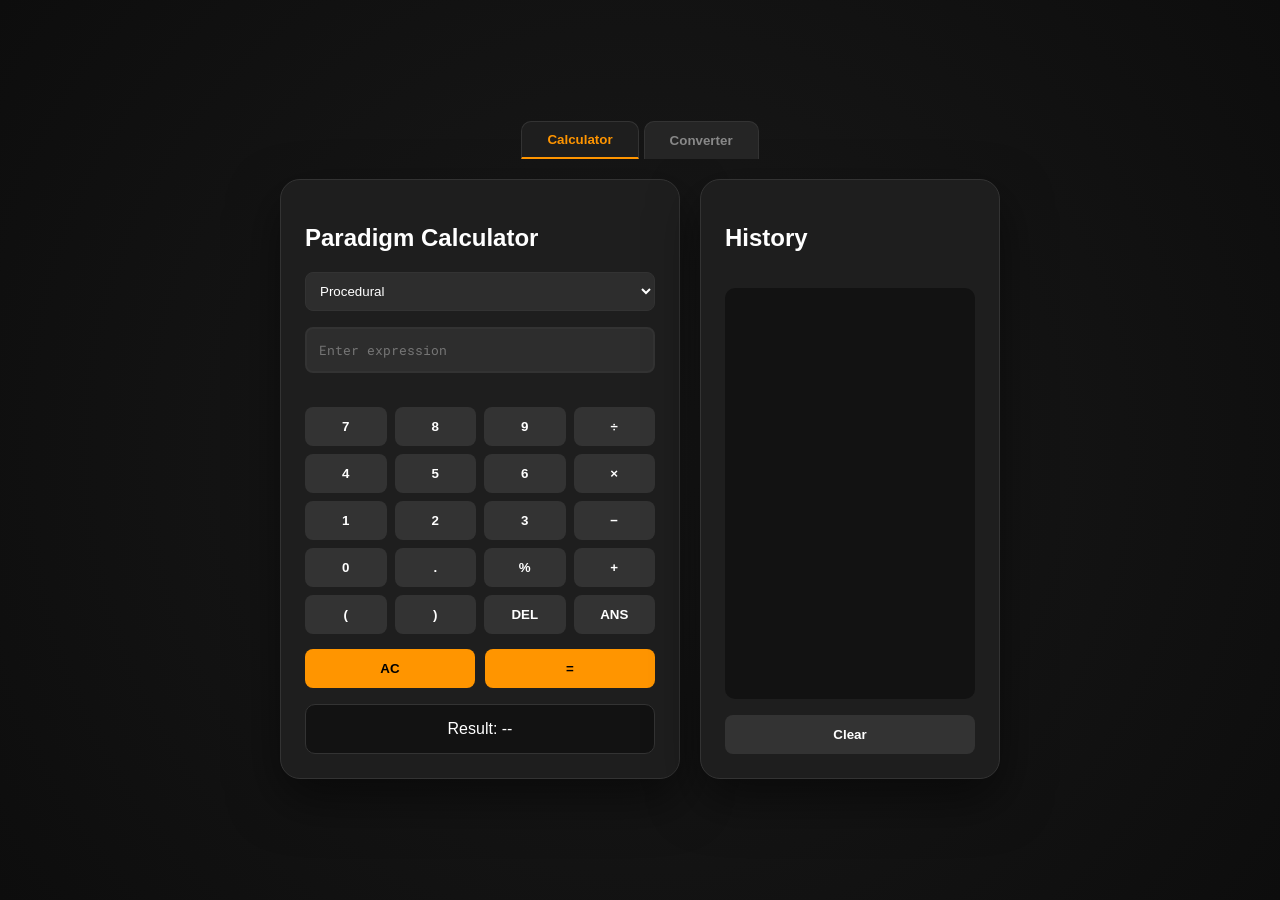
<file: index.html>
<!DOCTYPE html>
<html lang="en">
<head>
    <meta charset="UTF-8">
    <title>Paradigm Calculator & Converter</title>
    <link rel="stylesheet" href="style.css">
    <link href="https://fonts.googleapis.com/css2?family=Roboto+Mono:wght@400;700&display=swap" rel="stylesheet">
</head>
<body>
    <div class="main-wrapper" id="app-wrapper">
        <div class="tab-navigation">
            <button class="tab-btn active" id="calc-tab-btn">Calculator</button>
            <button class="tab-btn" id="convert-tab-btn">Converter</button>
        </div>

        <div class="calculator-container">
            <div class="calculator-card">
                <div id="calc-tab" class="tab-content active">
                    <h2>Paradigm Calculator</h2>
                    <div class="paradigm-selector">
                        <select id="paradigmChoice" class="styled-select">
                            <option value="procedural">Procedural</option>
                            <option value="oop">Object-Oriented</option>
                            <option value="functional">Functional</option>
                        </select>
                    </div>
                    <div class="inputs">
                        <input type="text" id="expressionInput" placeholder="Enter expression">
                    </div>
                </div>

                <div id="convert-tab" class="tab-content">
                    <h2>Unit Converter</h2>
                    <div class="converter-group">
                        <select id="convertType" class="styled-select">
                            <option value="length">Length (m to ft)</option>
                            <option value="temp">Temp (°C to °F)</option>
                            <option value="weight">Weight (kg to lb)</option>
                        </select>
                    </div>
                    <div class="inputs">
                        <input type="text" id="convertInput" placeholder="0" readonly>
                    </div>
                </div>

                <div class="operators" id="numpad">
                    <button class="num-btn">7</button>
                    <button class="num-btn">8</button>
                    <button class="num-btn">9</button>
                    <button class="op-btn calc-only">÷</button>

                    <button class="num-btn">4</button>
                    <button class="num-btn">5</button>
                    <button class="num-btn">6</button>
                    <button class="op-btn calc-only">×</button>

                    <button class="num-btn">1</button>
                    <button class="num-btn">2</button>
                    <button class="num-btn">3</button>
                    <button class="op-btn calc-only">−</button>

                    <button class="num-btn">0</button>
                    <button class="num-btn">.</button>
                    <button class="op-btn calc-only">%</button>
                    <button class="op-btn calc-only">+</button>

                    <button class="op-btn calc-only">(</button>
                    <button class="op-btn calc-only">)</button>
                    <button class="btn-delete">DEL</button>
                    <button class="btn-ans calc-only">ANS</button>
                </div>

                <div class="utility-buttons">
                    <button class="btn-clear">AC</button>
                    <button class="btn-equal">=</button>
                </div>

                <div id="resultDisplay" class="result">Result: --</div>
            </div>

            <div class="history-card">
                <h2>History</h2>
                <ul id="historyList"></ul>
                <button class="btn-history-clear">Clear</button>
            </div>
        </div>
    </div>
    <script src="script.js"></script>
</body>
</html>
</file>
<file: style.css>
/* GENERAL PAGE STYLING */
body {
    font-family: 'Segoe UI', sans-serif;
    background: radial-gradient(circle, #1a1a1a 0%, #0d0d0d 100%);
    display: flex;
    justify-content: center;
    align-items: center;
    min-height: 100vh;
    margin: 0;
}

.main-wrapper { 
    display: flex; 
    flex-direction: column; 
    align-items: center; 
}

.calculator-container { 
    display: flex; 
    gap: 20px; 
}

/* TAB NAVIGATION */
.tab-navigation { 
    display: flex; 
    gap: 5px; 
    margin-bottom: 20px; 
    z-index: 10; 
}

.tab-btn {
    background: #252525;
    color: #888;
    padding: 10px 25px;
    border: 1px solid #333;
    border-bottom: none;
    border-radius: 10px 10px 0 0; 
    cursor: pointer;
    font-weight: bold;
    transition: 0.3s;
}

.tab-btn.active { 
    background: #1e1e1e; 
    color: #ff9500; 
    border-bottom: 2px solid #ff9500; 
}

.tab-content { display: none; }
.tab-content.active { display: block; }

/* CARDS */
.calculator-card, .history-card {
    background: #1e1e1e;
    color: #ffffff;
    padding: 1.5rem;
    border-radius: 20px;
    box-shadow: 0 20px 50px rgba(0, 0, 0, 0.5);
    border: 1px solid #333;
    height: 550px; 
}

.calculator-card { width: 350px; display: flex; flex-direction: column; }
.history-card { width: 250px; display: flex; flex-direction: column; }

/* INPUTS */
input {
    width: 100%;
    box-sizing: border-box;
    padding: 12px;
    background: #2d2d2d;
    color: #ff9500;
    border: 2px solid #333;
    border-radius: 8px;
    font-family: 'Roboto Mono', monospace;
    margin-bottom: 1rem;
}

.styled-select {
    width: 100%;
    padding: 10px;
    background: #2d2d2d;
    color: #fff;
    border-radius: 8px;
    border: 1px solid #333;
    margin-bottom: 1rem;
}

/* GRID */
.operators {
    display: grid;
    grid-template-columns: repeat(4, 1fr);
    gap: 8px;
    margin-top: auto;
    margin-bottom: 15px;
}

button {
    padding: 12px;
    border: none;
    background-color: #333;
    color: white;
    border-radius: 8px;
    cursor: pointer;
    font-weight: bold;
    transition: 0.2s;
}

button:hover { background-color: #444; }

.btn-clear, .btn-equal { background-color: #ff9500; color: #000; }

.utility-buttons { display: flex; gap: 10px; margin-bottom: 1rem; }
.utility-buttons button { flex: 1; }

/* RESULT STATES */
.result {
    padding: 15px;
    background: #121212;
    border-radius: 10px;
    border: 1px solid #333;
    text-align: center;
    transition: 0.3s;
}

.result.error-state {
    background-color: #3d1a1a;
    color: #f87171;
    border: 1px solid #b63b3b;
    animation: shake 0.4s ease-in-out;
}

.result.success-state { 
    background-color: #1b3320; 
    color: #4ade80; 
    border: 1px solid #2e7d32; 
}

@keyframes shake {
    0%, 100% { transform: translateX(0); }
    25% { transform: translateX(-8px); }
    50% { transform: translateX(8px); }
    75% { transform: translateX(-4px); }
}

/* HISTORY */
#historyList {
    list-style: none;
    padding: 10px;
    background: #121212;
    border-radius: 10px;
    flex: 1;
    overflow-y: auto; 
    font-family: 'Roboto Mono', monospace;
}

/* CONVERTER DYNAMICS */
.main-wrapper.converter-mode .calc-only { display: none; }
.main-wrapper.converter-mode .operators { grid-template-columns: repeat(3, 1fr); }

input::-webkit-outer-spin-button,
input::-webkit-inner-spin-button {
  -webkit-appearance: none;
  margin: 0;
}
</file>
